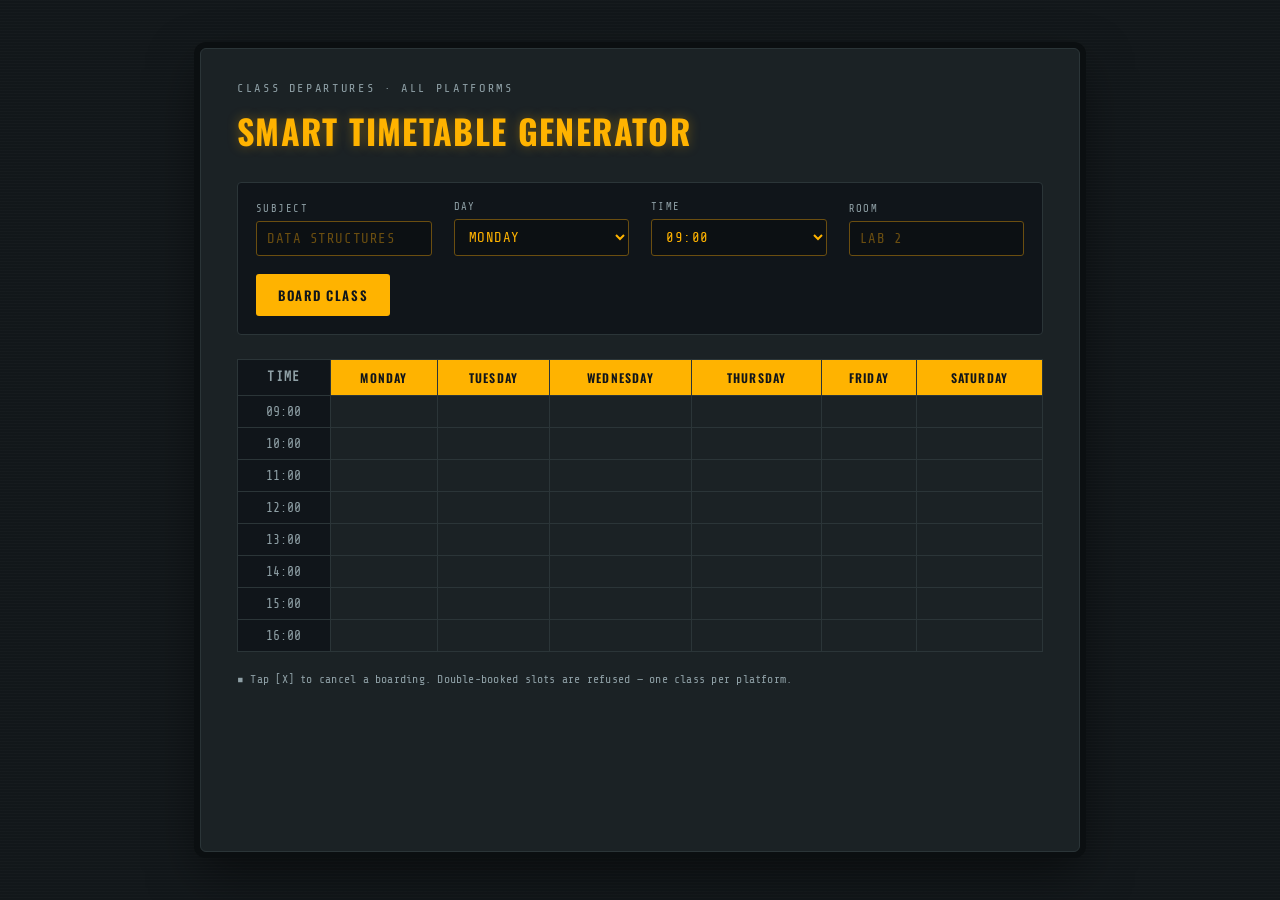
<file: index.html>
<!DOCTYPE html>
<html lang="en">
<head>
<meta charset="UTF-8">
<meta name="viewport" content="width=device-width, initial-scale=1.0">
<title>Smart Timetable Generator</title>
<link rel="preconnect" href="https://fonts.googleapis.com">
<link href="https://fonts.googleapis.com/css2?family=Oswald:wght@400;500;600;700&family=Share+Tech+Mono&display=swap" rel="stylesheet">
<link rel="stylesheet" href="style.css">
</head>
<body>

  <div class="board">
    <div class="board__header">
      <span class="board__eyebrow">Class Departures &middot; All Platforms</span>
      <h1 class="board__title">Smart Timetable Generator</h1>
    </div>

    <form class="panel" onsubmit="return false;">
      <div class="panel__field">
        <label for="subject">Subject</label>
        <input type="text" id="subject" placeholder="DATA STRUCTURES">
      </div>

      <div class="panel__field">
        <label for="day">Day</label>
        <select id="day">
          <option>Monday</option>
          <option>Tuesday</option>
          <option>Wednesday</option>
          <option>Thursday</option>
          <option>Friday</option>
          <option>Saturday</option>
        </select>
      </div>

      <div class="panel__field">
        <label for="startTime">Time</label>
        <select id="startTime"></select>
      </div>

      <div class="panel__field">
        <label for="room">Room</label>
        <input type="text" id="room" placeholder="LAB 2">
      </div>

      <button type="button" class="board-btn" onclick="addSlot()">Board&nbsp;Class</button>
    </form>

    <div class="grid-wrap">
      <table id="timetable"></table>
    </div>

    <p class="board__footnote">&#9642; Tap [X] to cancel a boarding. Double-booked slots are refused &mdash; one class per platform.</p>
  </div>

  <script src="timetable_backend.js"></script>
</body>
</html>
</file>
<file: style.css>
/* style.css — "Departure Board" theme for Smart Timetable Generator */

:root {
  --board-bg: #12171A;
  --panel: #1B2225;
  --panel-line: #2B3538;
  --amber: #FFB300;
  --amber-dim: #6B4E10;
  --amber-glow: rgba(255, 179, 0, 0.35);
  --danger: #FF5A4E;
  --text-soft: #8FA0A6;

  --font-display: 'Oswald', sans-serif;
  --font-led: 'Share Tech Mono', monospace;
}

* {
  box-sizing: border-box;
}

body {
  margin: 0;
  min-height: 100vh;
  background: var(--board-bg);
  background-image:
    repeating-linear-gradient(180deg, rgba(255,255,255,0.015) 0px, rgba(255,255,255,0.015) 1px, transparent 1px, transparent 3px);
  color: var(--amber);
  font-family: var(--font-led);
  display: flex;
  justify-content: center;
  padding: 48px 20px;
}

.board {
  width: 100%;
  max-width: 880px;
  background: var(--panel);
  border: 1px solid var(--panel-line);
  border-radius: 6px;
  box-shadow: 0 0 0 6px #0B0F11, 0 20px 50px rgba(0,0,0,0.5);
  padding: 32px 36px 30px 36px;
}

/* ---------- Header ---------- */

.board__eyebrow {
  display: block;
  font-family: var(--font-led);
  font-size: 12px;
  letter-spacing: 0.22em;
  text-transform: uppercase;
  color: var(--text-soft);
  margin-bottom: 10px;
}

.board__title {
  font-family: var(--font-display);
  font-weight: 700;
  text-transform: uppercase;
  letter-spacing: 0.04em;
  font-size: 34px;
  margin: 0 0 26px 0;
  color: var(--amber);
  text-shadow: 0 0 12px var(--amber-glow);
  animation: flicker 4s infinite;
}

@keyframes flicker {
  0%, 96%, 100% { opacity: 1; }
  97% { opacity: 0.85; }
  98% { opacity: 1; }
}

/* ---------- Control panel / form ---------- */

.panel {
  display: flex;
  flex-wrap: wrap;
  align-items: flex-end;
  gap: 18px 22px;
  padding: 18px;
  margin-bottom: 24px;
  background: #10151A;
  border: 1px solid var(--panel-line);
  border-radius: 4px;
}

.panel__field {
  display: flex;
  flex-direction: column;
  min-width: 140px;
  flex: 1 1 140px;
}

.panel__field label {
  font-family: var(--font-led);
  font-size: 10.5px;
  letter-spacing: 0.14em;
  text-transform: uppercase;
  color: var(--text-soft);
  margin-bottom: 6px;
}

.panel__field input,
.panel__field select {
  background: #0C1013;
  border: 1px solid var(--amber-dim);
  border-radius: 3px;
  padding: 9px 10px;
  font-family: var(--font-led);
  font-size: 14px;
  letter-spacing: 0.04em;
  text-transform: uppercase;
  color: var(--amber);
  outline: none;
  transition: border-color 0.15s ease, box-shadow 0.15s ease;
}

.panel__field input::placeholder {
  color: var(--amber-dim);
  text-transform: uppercase;
}

.panel__field input:focus,
.panel__field select:focus {
  border-color: var(--amber);
  box-shadow: 0 0 0 3px var(--amber-glow);
}

.board-btn {
  font-family: var(--font-display);
  font-weight: 600;
  font-size: 13px;
  letter-spacing: 0.12em;
  text-transform: uppercase;
  color: #10151A;
  background: var(--amber);
  border: none;
  border-radius: 3px;
  padding: 11px 22px;
  cursor: pointer;
  transition: background 0.12s ease, transform 0.08s ease;
  white-space: nowrap;
}

.board-btn:hover {
  background: #FFC94D;
}

.board-btn:active {
  transform: scale(0.96);
}

/* ---------- Timetable grid ---------- */

.grid-wrap {
  overflow-x: auto;
}

table#timetable {
  width: 100%;
  border-collapse: collapse;
}

#timetable th,
#timetable td {
  border: 1px solid var(--panel-line);
  padding: 8px;
  vertical-align: top;
  text-align: center;
}

#timetable th {
  font-family: var(--font-display);
  font-weight: 600;
  font-size: 12px;
  letter-spacing: 0.1em;
  text-transform: uppercase;
  color: #10151A;
  background: var(--amber);
  padding: 9px 6px;
}

#timetable td:first-child,
#timetable th:first-child {
  font-family: var(--font-led);
  font-size: 13px;
  color: var(--text-soft);
  background: #10151A;
  white-space: nowrap;
}

/* each scheduled class = a lit split-flap tile */
.slot-entry {
  position: relative;
  background: var(--amber);
  color: #10151A;
  border-radius: 2px;
  padding: 6px 20px 6px 8px;
  margin: 4px auto;
  font-family: var(--font-led);
  font-size: 11.5px;
  font-weight: 700;
  text-transform: uppercase;
  text-align: left;
  max-width: 150px;
  box-shadow: 0 0 8px var(--amber-glow);
}

.slot-entry .slot-room {
  display: block;
  font-weight: 400;
  font-size: 10px;
  opacity: 0.75;
  margin-top: 2px;
}

.delete-btn {
  position: absolute;
  top: 3px;
  right: 4px;
  background: var(--danger);
  color: #10151A;
  border: none;
  border-radius: 2px;
  font-family: var(--font-led);
  font-size: 10px;
  font-weight: 700;
  line-height: 1;
  padding: 1px 4px;
  cursor: pointer;
}

.delete-btn:hover {
  background: #FF7A70;
}

/* ---------- Footnote ---------- */

.board__footnote {
  font-family: var(--font-led);
  font-size: 11.5px;
  color: var(--text-soft);
  margin: 20px 0 0 0;
  letter-spacing: 0.02em;
}

/* ---------- Responsive ---------- */

@media (max-width: 600px) {
  .board {
    padding: 24px 18px 22px 18px;
  }
  .board__title {
    font-size: 24px;
  }
  .panel {
    gap: 14px;
  }
}

/* ---------- Reduced motion ---------- */

@media (prefers-reduced-motion: reduce) {
  .board__title {
    animation: none;
  }
}
</file>
